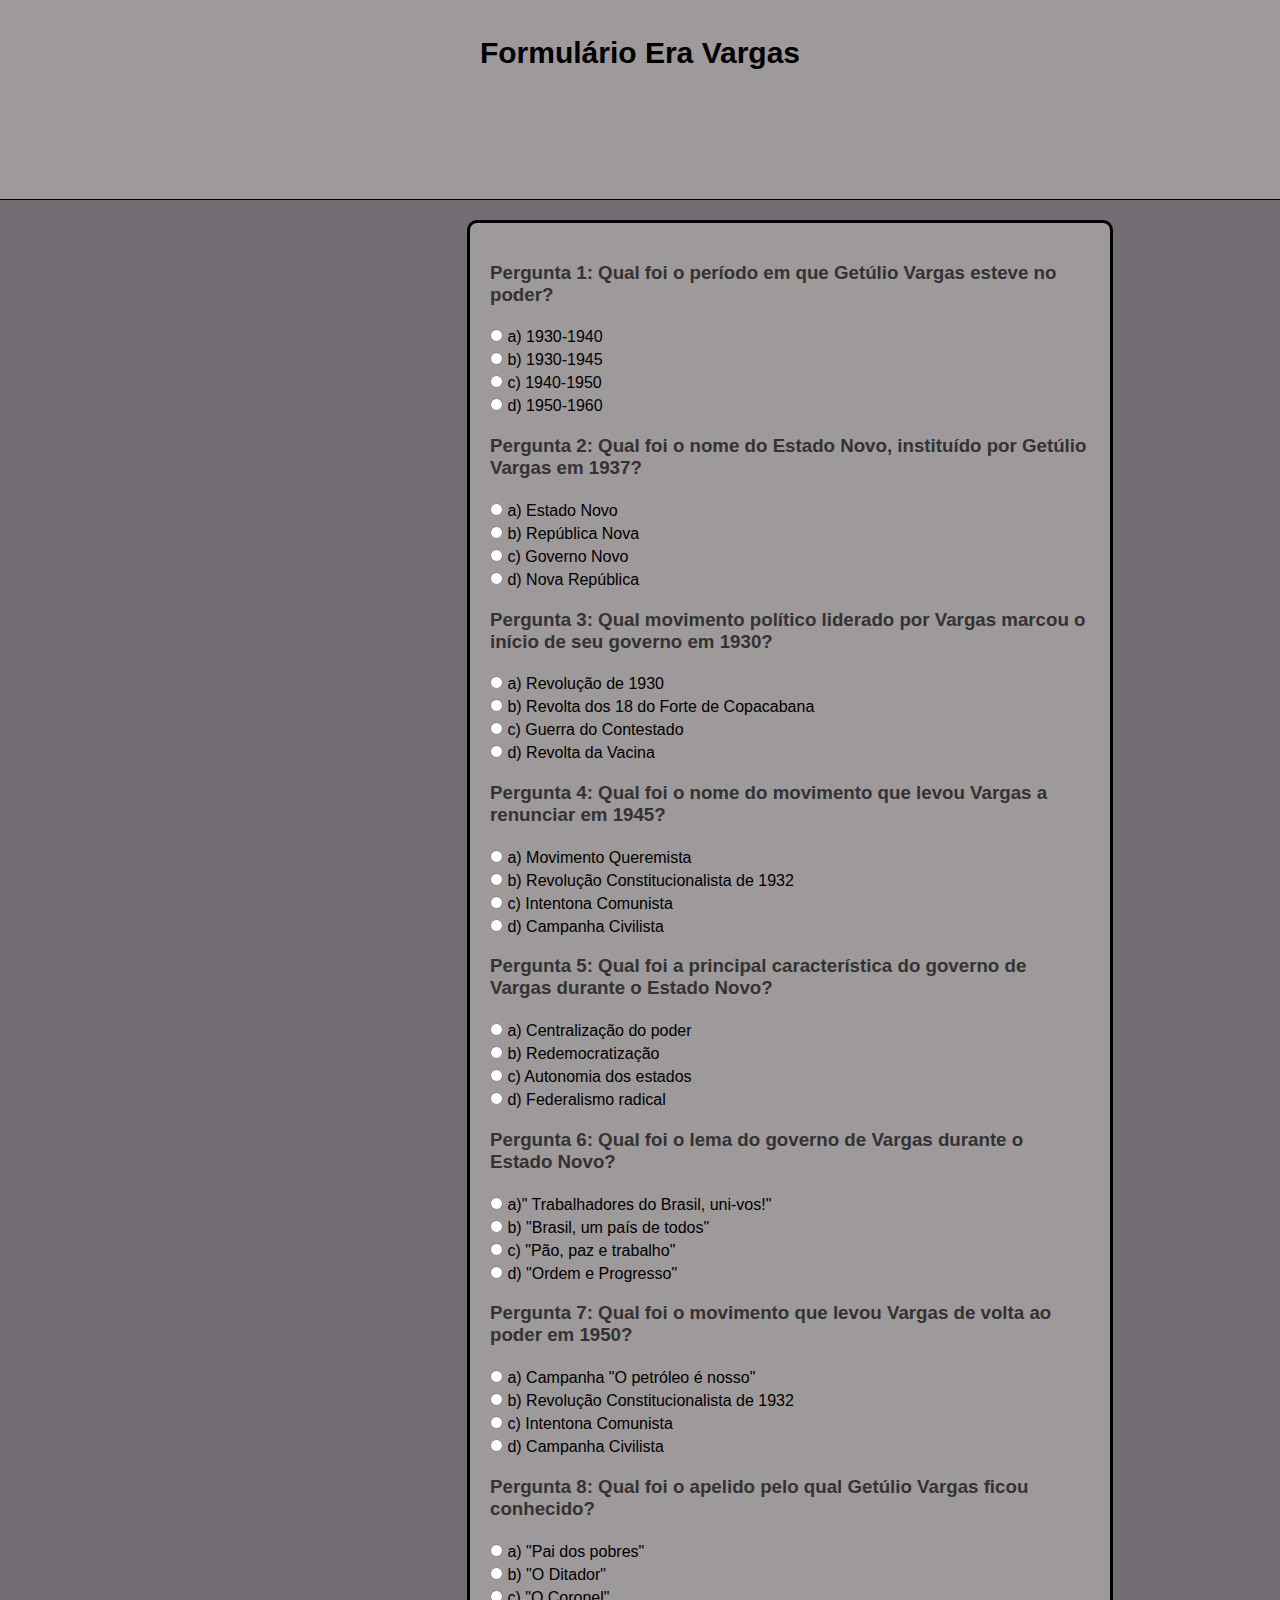
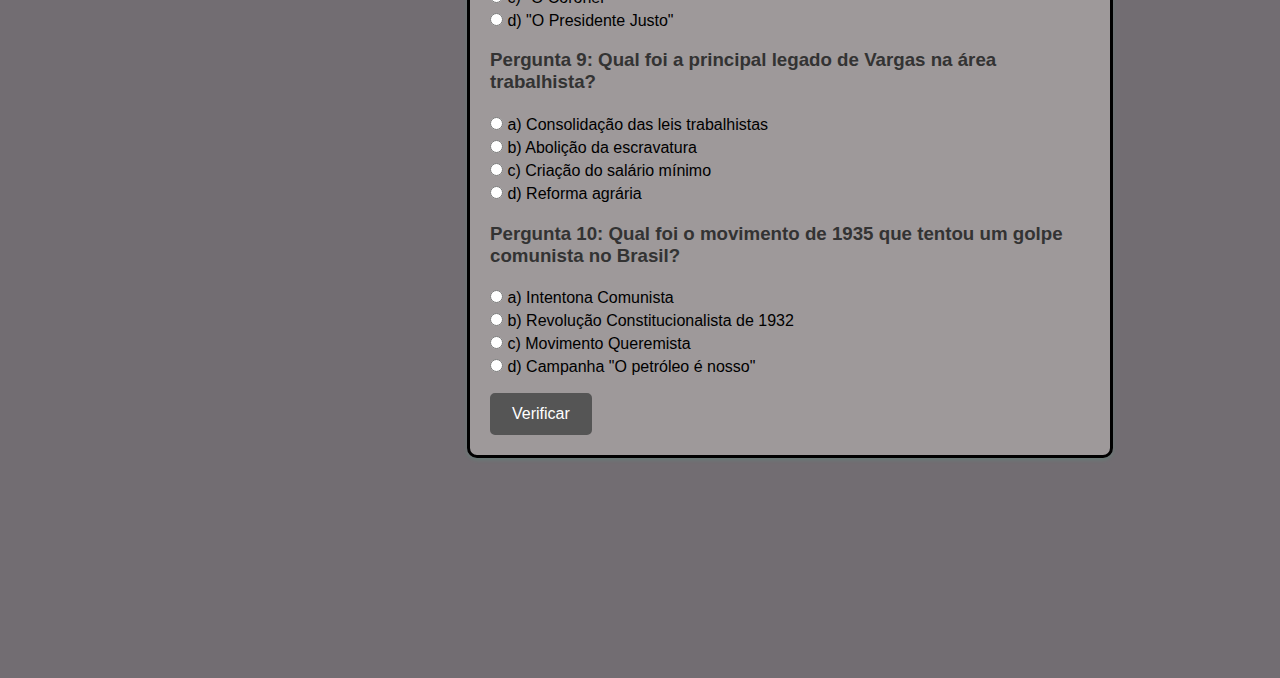
<file: index.html>
<!DOCTYPE html>
<html lang="pt-br">

<head>
    <meta charset="UTF-8">
    <meta name="viewport" content="width=device-width, initial-scale=1.0">
    <link rel="stylesheet" href="formulario-style.css">
    <title>Formulário Era Vargas</title>
</head>

<body>
    <header>
        <a href="indexprincipal.html">
            <h1>Formulário Era Vargas</h1>
        </a>
    </header>
    
    <main>
        <form class="questao">
            <h3>Pergunta 1: Qual foi o período em que Getúlio Vargas esteve no poder?</h3>
            <input type="radio" name="resposta1" value="errada"> a) 1930-1940 <br>
            <input type="radio" name="resposta1" value="correta"> b) 1930-1945<br>
            <input type="radio" name="resposta1" value="errada"> c) 1940-1950<br>
            <input type="radio" name="resposta1" value="errada"> d) 1950-1960<br>
            <p id="resultado_correto1" class="resultado verde"></p>
            <p id="resultado_errado1" class="resultado vermelho"></p>

            <h3>Pergunta 2: Qual foi o nome do Estado Novo, instituído por Getúlio Vargas em 1937?</h3>
            <input type="radio" name="resposta2" value="correta"> a) Estado Novo<br>
            <input type="radio" name="resposta2" value="errada"> b) República Nova<br>
            <input type="radio" name="resposta2" value="errada"> c) Governo Novo<br>
            <input type="radio" name="resposta2" value="errada"> d) Nova República<br>
            <p id="resultado_correto2" class="resultado verde"></p>
            <p id="resultado_errado2" class="resultado vermelho"></p>

            <h3>Pergunta 3: Qual movimento político liderado por Vargas marcou o início de seu governo em 1930?</h3>
            <input type="radio" name="resposta3" value="correta"> a) Revolução de 1930<br>
            <input type="radio" name="resposta3" value="errada"> b) Revolta dos 18 do Forte de Copacabana<br>
            <input type="radio" name="resposta3" value="errada"> c) Guerra do Contestado<br>
            <input type="radio" name="resposta3" value="errada"> d) Revolta da Vacina<br>
            <p id="resultado_correto3" class="resultado verde"></p>
            <p id="resultado_errado3" class="resultado vermelho"></p>

            <h3>Pergunta 4: Qual foi o nome do movimento que levou Vargas a renunciar em 1945?</h3>
            <input type="radio" name="resposta4" value="correta"> a) Movimento Queremista<br>
            <input type="radio" name="resposta4" value="errada"> b) Revolução Constitucionalista de 1932<br>
            <input type="radio" name="resposta4" value="errada"> c) Intentona Comunista<br>
            <input type="radio" name="resposta4" value="errada"> d) Campanha Civilista<br>
            <p id="resultado_correto4" class="resultado verde"></p>
            <p id="resultado_errado4" class="resultado vermelho"></p>

            <h3>Pergunta 5: Qual foi a principal característica do governo de Vargas durante o Estado Novo?</h3>
            <input type="radio" name="resposta5" value="correta"> a) Centralização do poder<br>
            <input type="radio" name="resposta5" value="errada"> b) Redemocratização<br>
            <input type="radio" name="resposta5" value="errada"> c) Autonomia dos estados<br>
            <input type="radio" name="resposta5" value="errada"> d) Federalismo radical<br>
            <p id="resultado_correto5" class="resultado verde"></p>
            <p id="resultado_errado5" class="resultado vermelho"></p>

            <h3>Pergunta 6: Qual foi o lema do governo de Vargas durante o Estado Novo?</h3>
            <input type="radio" name="resposta6" value="correta"> a)" Trabalhadores do Brasil, uni-vos!"<br>
            <input type="radio" name="resposta6" value="errada"> b) "Brasil, um país de todos"<br>
            <input type="radio" name="resposta6" value="errada"> c) "Pão, paz e trabalho"<br>
            <input type="radio" name="resposta6" value="errada"> d) "Ordem e Progresso"<br>
            <p id="resultado_correto6" class="resultado verde"></p>
            <p id="resultado_errado6" class="resultado vermelho"></p>

            <h3>Pergunta 7: Qual foi o movimento que levou Vargas de volta ao poder em 1950?</h3>
            <input type="radio" name="resposta7" value="correta"> a) Campanha "O petróleo é nosso"<br>
            <input type="radio" name="resposta7" value="errada"> b) Revolução Constitucionalista de 1932<br>
            <input type="radio" name="resposta7" value="errada"> c) Intentona Comunista<br>
            <input type="radio" name="resposta7" value="errada"> d) Campanha Civilista<br>
            <p id="resultado_correto7" class="resultado verde"></p>
            <p id="resultado_errado7" class="resultado vermelho"></p>

            <h3>Pergunta 8: Qual foi o apelido pelo qual Getúlio Vargas ficou conhecido?</h3>
            <input type="radio" name="resposta8" value="correta"> a) "Pai dos pobres"<br>
            <input type="radio" name="resposta8" value="errada"> b) "O Ditador"<br>
            <input type="radio" name="resposta8" value="errada"> c) "O Coronel"<br>
            <input type="radio" name="resposta8" value="errada"> d) "O Presidente Justo"<br>
            <p id="resultado_correto8" class="resultado verde"></p>
            <p id="resultado_errado8" class="resultado vermelho"></p>

            <h3>Pergunta 9: Qual foi a principal legado de Vargas na área trabalhista?</h3>
            <input type="radio" name="resposta9" value="correta"> a) Consolidação das leis trabalhistas<br>
            <input type="radio" name="resposta9" value="errada"> b) Abolição da escravatura<br>
            <input type="radio" name="resposta9" value="errada"> c) Criação do salário mínimo<br>
            <input type="radio" name="resposta9" value="errada"> d) Reforma agrária<br>
            <p id="resultado_correto9" class="resultado verde"></p>
            <p id="resultado_errado9" class="resultado vermelho"></p>

            <h3>Pergunta 10: Qual foi o movimento de 1935 que tentou um golpe comunista no Brasil?</h3>
            <input type="radio" name="resposta10" value="correta"> a) Intentona Comunista<br>
            <input type="radio" name="resposta10" value="errada"> b) Revolução Constitucionalista de 1932<br>
            <input type="radio" name="resposta10" value="errada"> c) Movimento Queremista<br>
            <input type="radio" name="resposta10" value="errada"> d) Campanha "O petróleo é nosso"<br>
            <p id="resultado_correto10" class="resultado verde"></p>
            <p id="resultado_errado10" class="resultado vermelho"></p>

            <button type="button" onclick="botar()">Verificar</button>
        </form>

    </main>
    <aside></a></aside>
    <footer></footer>
    <script src="script.js"></script>
</body>

</html>
</file>
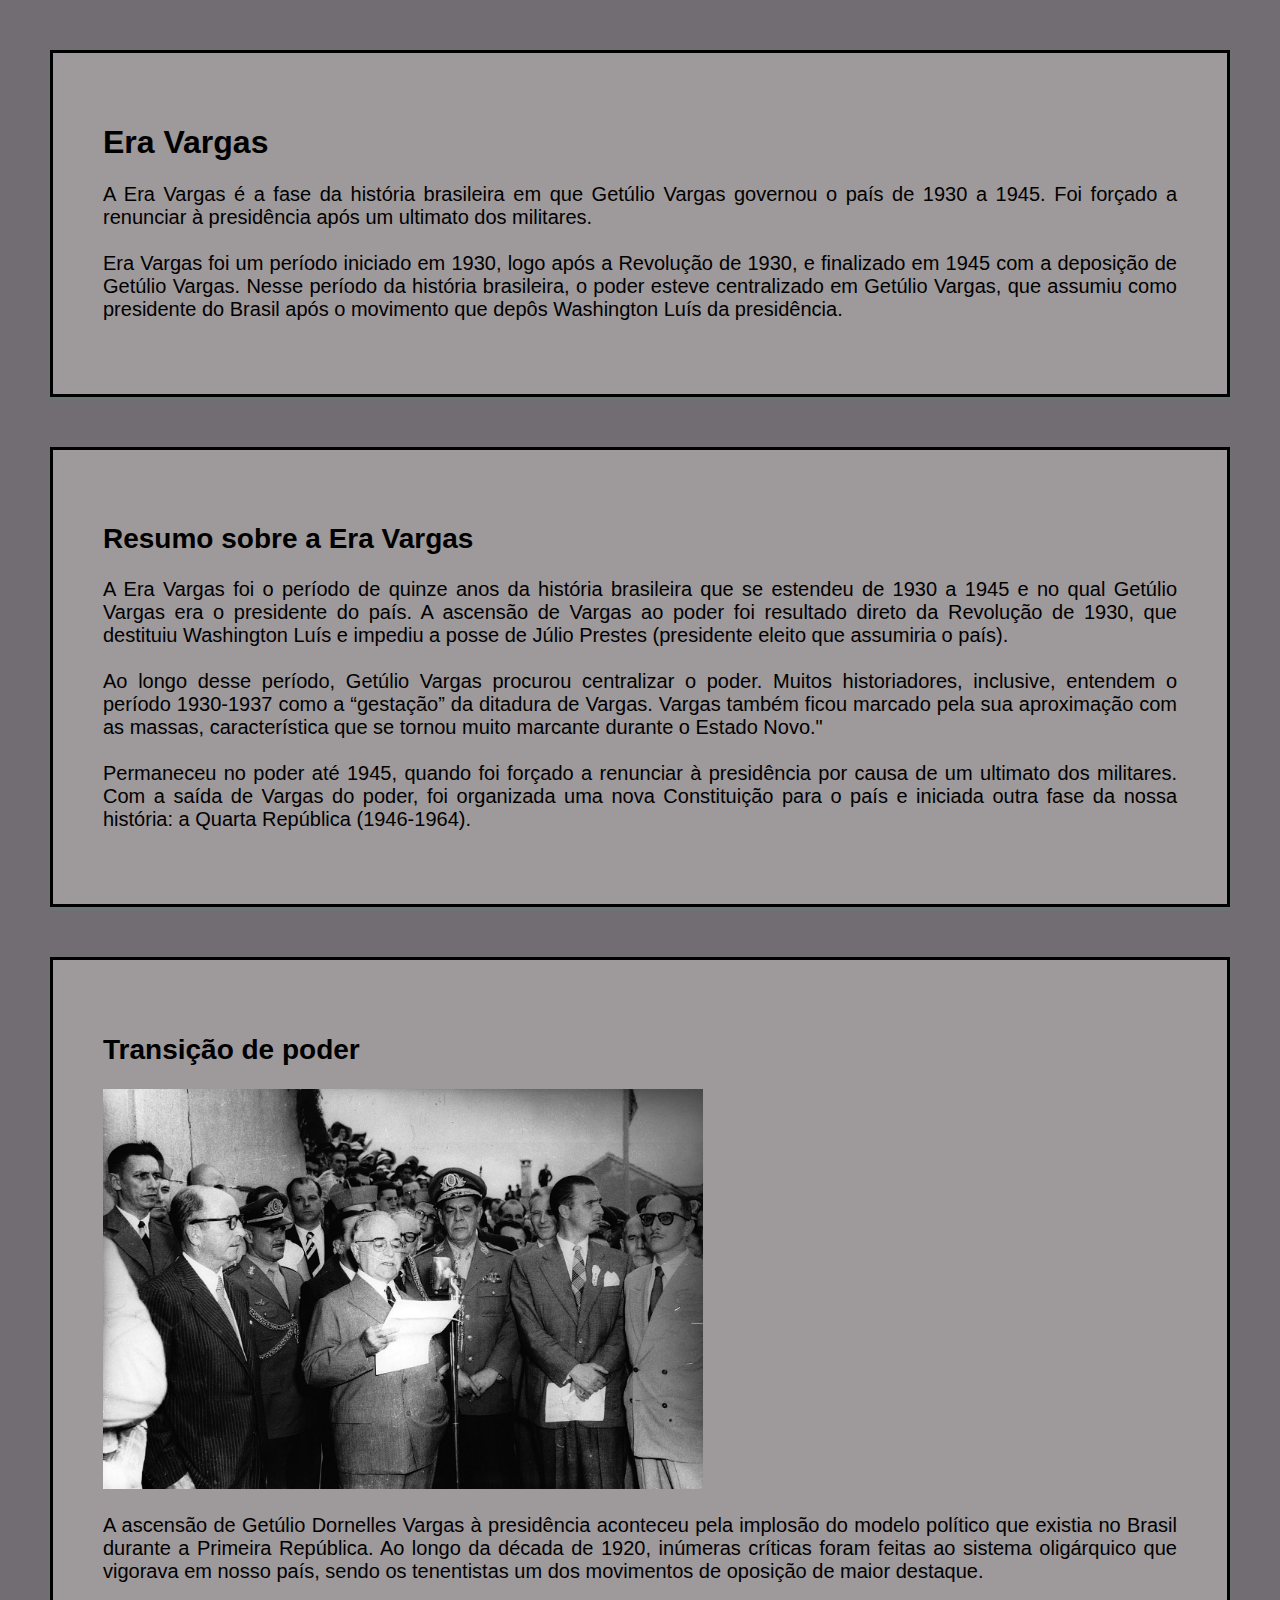
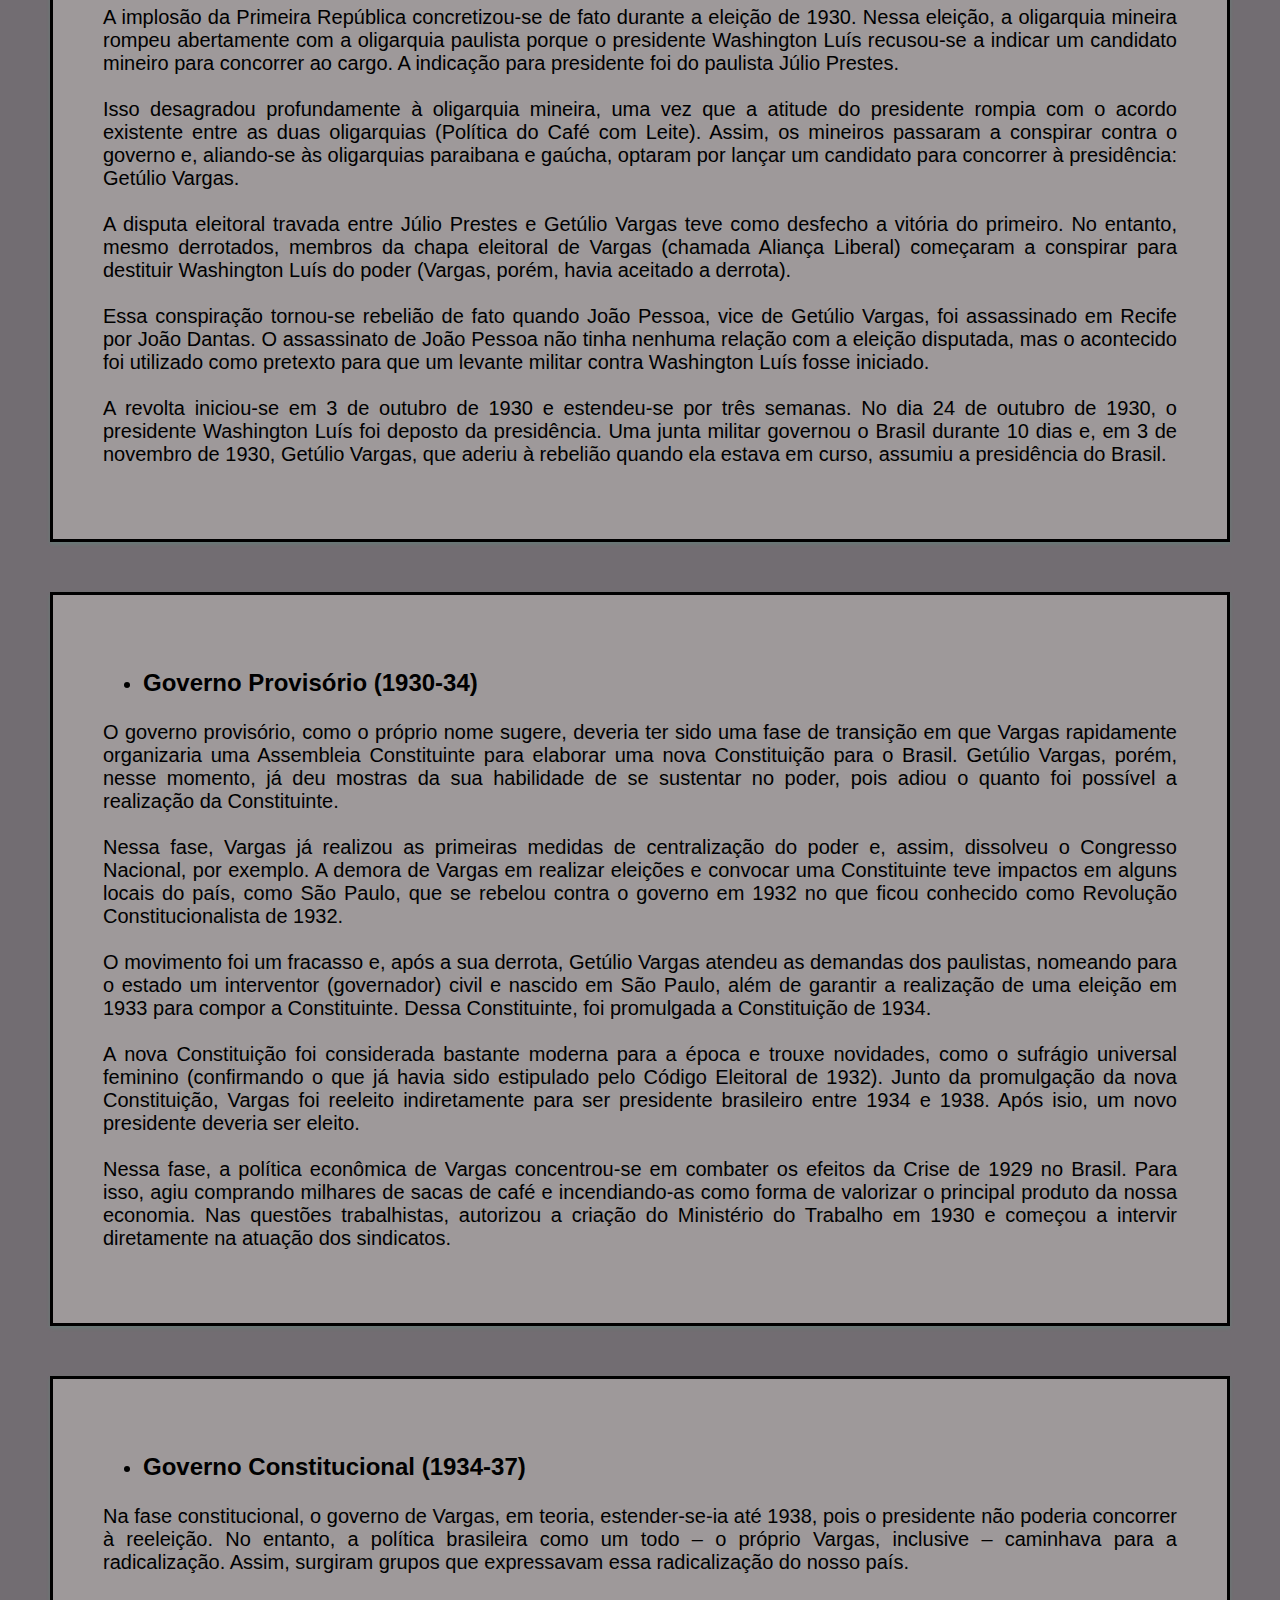
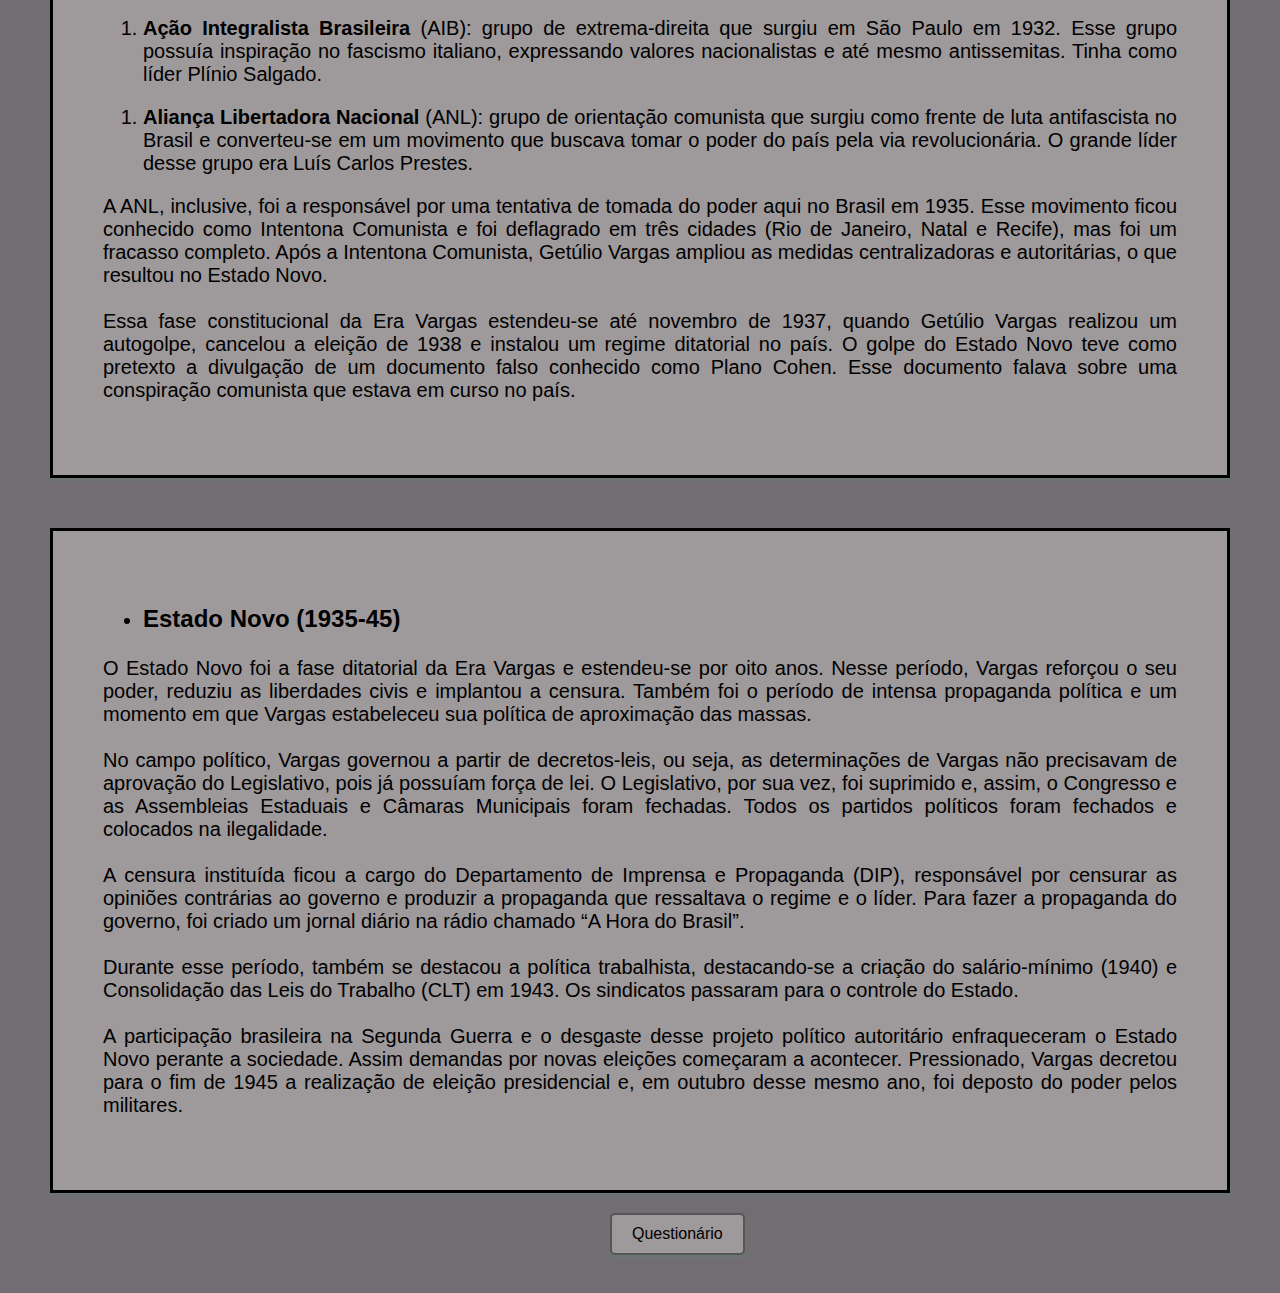
<file: indexprincipal.html>
<!DOCTYPE html>
<html lang="pt-br">

<head>
    <meta charset="UTF-8">
    <meta name="viewport" content="width=device-width, initial-scale=1.0">
    <link rel="stylesheet" href="resumo-style.css">
    <title>trabalhista?</title>
</head>

<body>
    <div id="divbonito">
        <h1>Era Vargas</h1>

        A Era Vargas é a fase da história brasileira em que Getúlio Vargas governou o país de 1930 a 1945. Foi forçado a
        renunciar à presidência após um ultimato dos militares.<br><br>
        Era Vargas foi um período iniciado em 1930, logo após a Revolução de 1930, e finalizado em 1945 com a deposição
        de Getúlio Vargas. Nesse período da história brasileira, o poder esteve centralizado em Getúlio Vargas, que
        assumiu como presidente do Brasil após o movimento que depôs Washington Luís da presidência.<br><br>
    </div>

    <div id="divbonito">
        <h2>Resumo sobre a Era Vargas</h2>

        A Era Vargas foi o período de quinze anos da história brasileira que se estendeu de 1930 a 1945 e no qual
        Getúlio Vargas era o presidente do país. A ascensão de Vargas ao poder foi resultado direto da Revolução de
        1930, que destituiu Washington Luís e impediu a posse de Júlio Prestes (presidente eleito que assumiria o
        país).<br><br>
        Ao longo desse período, Getúlio Vargas procurou centralizar o poder. Muitos historiadores, inclusive, entendem
        o período 1930-1937 como a “gestação” da ditadura de Vargas. Vargas também ficou marcado pela sua aproximação
        com as massas, característica que se tornou muito marcante durante o Estado Novo."<br><br>
        Permaneceu no poder até 1945, quando foi forçado a renunciar à presidência por causa de um ultimato dos
        militares. Com a saída de Vargas do poder, foi organizada uma nova Constituição para o país e iniciada outra
        fase da nossa história: a Quarta República (1946-1964).<br><br>
    </div>
    <div id="divbonito">
        <h2>Transição de poder</h2>
        <p><img src="imagem/getuliovargas.jpg"></p>
        A ascensão de Getúlio Dornelles Vargas à presidência aconteceu pela implosão do modelo político que existia no
        Brasil durante a Primeira República. Ao longo da década de 1920, inúmeras críticas foram feitas ao sistema
        oligárquico que vigorava em nosso país, sendo os tenentistas um dos movimentos de oposição de maior
        destaque.<br><br>
        A implosão da Primeira República concretizou-se de fato durante a eleição de 1930. Nessa eleição, a oligarquia
        mineira rompeu abertamente com a oligarquia paulista porque o presidente Washington Luís recusou-se a indicar um
        candidato mineiro para concorrer ao cargo. A indicação para presidente foi do paulista Júlio Prestes.<br><br>
        Isso desagradou profundamente à oligarquia mineira, uma vez que a atitude do presidente rompia com o acordo
        existente entre as duas oligarquias (Política do Café com Leite). Assim, os mineiros passaram a conspirar contra
        o governo e, aliando-se às oligarquias paraibana e gaúcha, optaram por lançar um candidato para concorrer à
        presidência: Getúlio Vargas.<br><br>
        A disputa eleitoral travada entre Júlio Prestes e Getúlio Vargas teve como desfecho a vitória do primeiro. No
        entanto, mesmo derrotados, membros da chapa eleitoral de Vargas (chamada Aliança Liberal) começaram a conspirar
        para destituir Washington Luís do poder (Vargas, porém, havia aceitado a derrota).<br><br>
        Essa conspiração tornou-se rebelião de fato quando João Pessoa, vice de Getúlio Vargas, foi assassinado em
        Recife por João Dantas. O assassinato de João Pessoa não tinha nenhuma relação com a eleição disputada, mas o
        acontecido foi utilizado como pretexto para que um levante militar contra Washington Luís fosse
        iniciado.<br><br>
        A revolta iniciou-se em 3 de outubro de 1930 e estendeu-se por três semanas. No dia 24 de outubro de 1930, o
        presidente Washington Luís foi deposto da presidência. Uma junta militar governou o Brasil durante 10 dias e, em
        3 de novembro de 1930, Getúlio Vargas, que aderiu à rebelião quando ela estava em curso, assumiu a presidência
        do Brasil.<br><br>
    </div>
    <div id="divbonito">
        <ul>
            <li>
                <h3>
                    <strong>Governo Provisório (1930-34) </strong>
                </h3>
            </li>
        </ul>
        O governo provisório, como o próprio nome sugere, deveria ter sido uma fase de transição em que Vargas
        rapidamente organizaria uma Assembleia Constituinte para elaborar uma nova Constituição para o Brasil. Getúlio
        Vargas, porém, nesse momento, já deu mostras da sua habilidade de se sustentar no poder, pois adiou o quanto foi
        possível a realização da Constituinte.<br><br>
        Nessa fase, Vargas já realizou as primeiras medidas de centralização do poder e, assim, dissolveu o Congresso
        Nacional, por exemplo. A demora de Vargas em realizar eleições e convocar uma Constituinte teve impactos em
        alguns locais do país, como São Paulo, que se rebelou contra o governo em 1932 no que ficou conhecido como
        Revolução Constitucionalista de 1932.<br><br>
        O movimento foi um fracasso e, após a sua derrota, Getúlio Vargas atendeu as demandas dos paulistas, nomeando
        para o estado um interventor (governador) civil e nascido em São Paulo, além de garantir a realização de uma
        eleição em 1933 para compor a Constituinte. Dessa Constituinte, foi promulgada a Constituição de 1934.<br><br>
        A nova Constituição foi considerada bastante moderna para a época e trouxe novidades, como o sufrágio universal
        feminino (confirmando o que já havia sido estipulado pelo Código Eleitoral de 1932). Junto da promulgação da
        nova Constituição, Vargas foi reeleito indiretamente para ser presidente brasileiro entre 1934 e 1938. Após
        isio, um novo presidente deveria ser eleito.<br><br>
        Nessa fase, a política econômica de Vargas concentrou-se em combater os efeitos da Crise de 1929 no Brasil.
        Para isso, agiu comprando milhares de sacas de café e incendiando-as como forma de valorizar o principal produto
        da nossa economia. Nas questões trabalhistas, autorizou a criação do Ministério do Trabalho em 1930 e começou a
        intervir diretamente na atuação dos sindicatos.<br><br>
    </div>
    <div id="divbonito">
        <ul>
            <li>
                <h3>
                    <strong>Governo Constitucional (1934-37)</strong>
                </h3>
            </li>
        </ul>
        Na fase constitucional, o governo de Vargas, em teoria, estender-se-ia até 1938, pois o presidente não poderia
        concorrer à reeleição. No entanto, a política brasileira como um todo – o próprio Vargas, inclusive – caminhava
        para a radicalização. Assim, surgiram grupos que expressavam essa radicalização do nosso país.<br><br>
        <ol>
            <li>
                <strong>Ação Integralista Brasileira</strong> (AIB): grupo de extrema-direita que surgiu em São Paulo em
                1932. Esse grupo possuía inspiração no fascismo italiano, expressando valores nacionalistas e até mesmo
                antissemitas. Tinha como líder Plínio Salgado.
            </li>
        </ol>
        <ol>
            <li>
                <strong>Aliança Libertadora Nacional</strong> (ANL): grupo de orientação comunista que surgiu como
                frente de luta antifascista no Brasil e converteu-se em um movimento que buscava tomar o poder do país
                pela via revolucionária. O grande líder desse grupo era Luís Carlos Prestes.
            </li>
        </ol>
        A ANL, inclusive, foi a responsável por uma tentativa de tomada do poder aqui no Brasil em 1935. Esse movimento
        ficou conhecido como Intentona Comunista e foi deflagrado em três cidades (Rio de Janeiro, Natal e Recife), mas
        foi um fracasso completo. Após a Intentona Comunista, Getúlio Vargas ampliou as medidas centralizadoras e
        autoritárias, o que resultou no Estado Novo.<br><br>
        Essa fase constitucional da Era Vargas estendeu-se até novembro de 1937, quando Getúlio Vargas realizou um
        autogolpe, cancelou a eleição de 1938 e instalou um regime ditatorial no país. O golpe do Estado Novo teve como
        pretexto a divulgação de um documento falso conhecido como Plano Cohen. Esse documento falava sobre uma
        conspiração comunista que estava em curso no país.<br><br>
    </div>

    <div id="divbonito">
        <ul>
            <li>
                <h3>
                    <strong>Estado Novo (1935-45)</strong>
                </h3>
            </li>
        </ul>
        O Estado Novo foi a fase ditatorial da Era Vargas e estendeu-se por oito anos. Nesse período, Vargas reforçou o
        seu
        poder, reduziu as liberdades civis e implantou a censura. Também foi o período de intensa propaganda política e
        um
        momento em que Vargas estabeleceu sua política de aproximação das massas.<br><br>
        No campo político, Vargas governou a partir de decretos-leis, ou seja, as determinações de Vargas não precisavam
        de
        aprovação do Legislativo, pois já possuíam força de lei. O Legislativo, por sua vez, foi suprimido e, assim, o
        Congresso e as Assembleias Estaduais e Câmaras Municipais foram fechadas. Todos os partidos políticos foram
        fechados
        e colocados na ilegalidade.<br><br>
        A censura instituída ficou a cargo do Departamento de Imprensa e Propaganda (DIP), responsável por censurar as
        opiniões contrárias ao governo e produzir a propaganda que ressaltava o regime e o líder. Para fazer a
        propaganda do
        governo, foi criado um jornal diário na rádio chamado “A Hora do Brasil”.<br><br>
        Durante esse período, também se destacou a política trabalhista, destacando-se a criação do salário-mínimo
        (1940) e
        Consolidação das Leis do Trabalho (CLT) em 1943. Os sindicatos passaram para o controle do Estado.<br><br>
        A participação brasileira na Segunda Guerra e o desgaste desse projeto político autoritário enfraqueceram o
        Estado
        Novo perante a sociedade. Assim demandas por novas eleições começaram a acontecer. Pressionado, Vargas decretou
        para
        o fim de 1945 a realização de eleição presidencial e, em outubro desse mesmo ano, foi deposto do poder pelos
        militares.<br><br>
    </div>
    <div id="divCentralizado">
        <button>
            <a href="index.html" type="button" target="_blank">Questionário</a>
        </button>
    </div>

</body>

<header></header>
<aside></aside>
<footer></footer>
<aside></aside>
</file>
<file: formulario-style.css>
body {
    font-family: Arial, sans-serif;
    background-color: #726d72;
    margin: 0;
    padding: 0;
    display: grid;
    grid-template-areas:
        "cabe cabe"
        "brac prin"
        "roda roda";
    grid-template-rows: 200px auto 200px;
    grid-template-columns: 300px auto;
}

header {
    background-color: #3498db;
    color: #fff;
    padding: 20px 0;
    text-align: center;
    grid-area: cabe;
}

h1 {
    font-size: 30px;
}

main {
    display: flex;
    justify-content: center;
    align-items: center;
    min-height: 100vh;
    grid-area: prin;
}

.questao {
    background-color: hsla(0, 3%, 68%, 0.712);
    border: 3px solid #000000;
    border-radius: 10px;
    padding: 20px;
    max-width: 600px;
    text-align: left;
    margin: 20px;
    box-shadow: 0 2px 4px rgba(0, 255, 170, 0.1);

}

h3 {
    color: #333;
}

input[type="radio"] {
    margin: 5px 0;
}

button {
    background-color: #555; /* Cor de fundo */
    color: #fff; /* Cor do texto */
    border: 2px solid #555; /* Cor da borda */
    padding: 10px 20px; /* Espaçamento interno */
    border-radius: 5px; /* Borda arredondada */
    cursor: pointer; /* Cursor ao passar por cima */
    font-size: 16px; /* Tamanho da fonte */
    transition: background-color 0.3s, color 0.3s; /* Transição suave de cor ao passar o mouse */
}


button:hover {
    background-color: #333; /* Cor de fundo ao passar o mouse */
    color: #fff; /* Cor do texto ao passar o mouse */
}

.resultado {
    font-weight: bold;
    margin-top: 10px;
}

.verde {
    background-color: #3ba100;
    color: #fff;

    border-radius: 5px;
    margin-top: 5px;
}

.vermelho {
    background-color: #f44336;
    color: #fff;

    border-radius: 5px;
    margin-top: 5px;
}

@media only screen and (max-width: 820px) {
    body {
        grid-template-areas:
            "cabe"
            "brac"
            "prin"
            "roda";
        grid-template-columns: 1fr;
        grid-template-rows: 200px 50px auto 200px;
    }

    header img {
        display: none;
    }
}

@media only screen and (max-width: 480px) {
    body {
        grid-template-areas:
            "secn"
            "prin"
            "roda";
        grid-template-columns: 1fr;
        grid-template-rows: 100px auto 100px;
    }

    section {
        grid-area: secn;
        display: flex;
    }

    aside {
        display: none;
    }

    header {
        display: none;
    }
}

header {
    background-color:  hsla(0, 3%, 68%, 0.712);
    color: #fff;
    padding: 20px 0;
    text-align: center;
    grid-area: cabe;
    border-bottom: 1px solid rgb(0, 0, 0);
    padding: 1rem;
}

header a {
     text-decoration: none;
     color: black
}
</file>
<file: resumo-style.css>
body {
        font-family: 'Segoe UI', Tahoma, Geneva, Verdana, sans-serif;
        background-color: #726d72;
        margin: 0;
        padding: 0;
        text-align: justify;
        font-size: 20px;
    }

    h1, h2, h3 {
        color: #000000;
    }

    h1 {
        font-size: 32px;
    }

    h2 {
        font-size: 28px;
    }

    h3 {
        font-size: 24px;
    }

    strong {
        font-weight: bold;
    }

    ul, ol {
        list-style-type: style auto;
    }

    img {
        max-width: 100%;
        height: 400px;
    }

    a {
        text-decoration: none;
        color: #000000;
    }

    #divCentralizado{
        position: absolute;
        left: 50%;
        margin-top: -50px;
        margin-left: -50px;
        width: 100px;
        height: 100px;
    }

    #divbonito{
        padding: 50px;
        background-color: hsla(0, 3%, 68%, 0.712);
        margin: 50px;
        border: 3px solid #000000;
        box-shadow: 0 2px 4px rgba(0, 255, 170, 0.1);
    }

    button {
        background-color: hsla(0, 3%, 68%, 0.712); /* Cor de fundo */
        color: #fff; /* Cor do texto */
        border: 2px solid #555; /* Cor da borda */
        padding: 10px 20px; /* Espaçamento interno */
        border-radius: 5px; /* Borda arredondada */
        cursor: pointer; /* Cursor ao passar por cima */
        font-size: 16px; /* Tamanho da fonte */
        transition: background-color 0.3s, color 0.3s; /* Transição suave de cor ao passar o mouse */
        box-shadow: 0 2px 4px rgba(0, 255, 170, 0.1);
        margin: 20px;
    }
    
    
    button:hover {
        background-color: #333; /* Cor de fundo ao passar o mouse */
        color: #fff; /* Cor do texto ao passar o mouse */
    }
</file>
